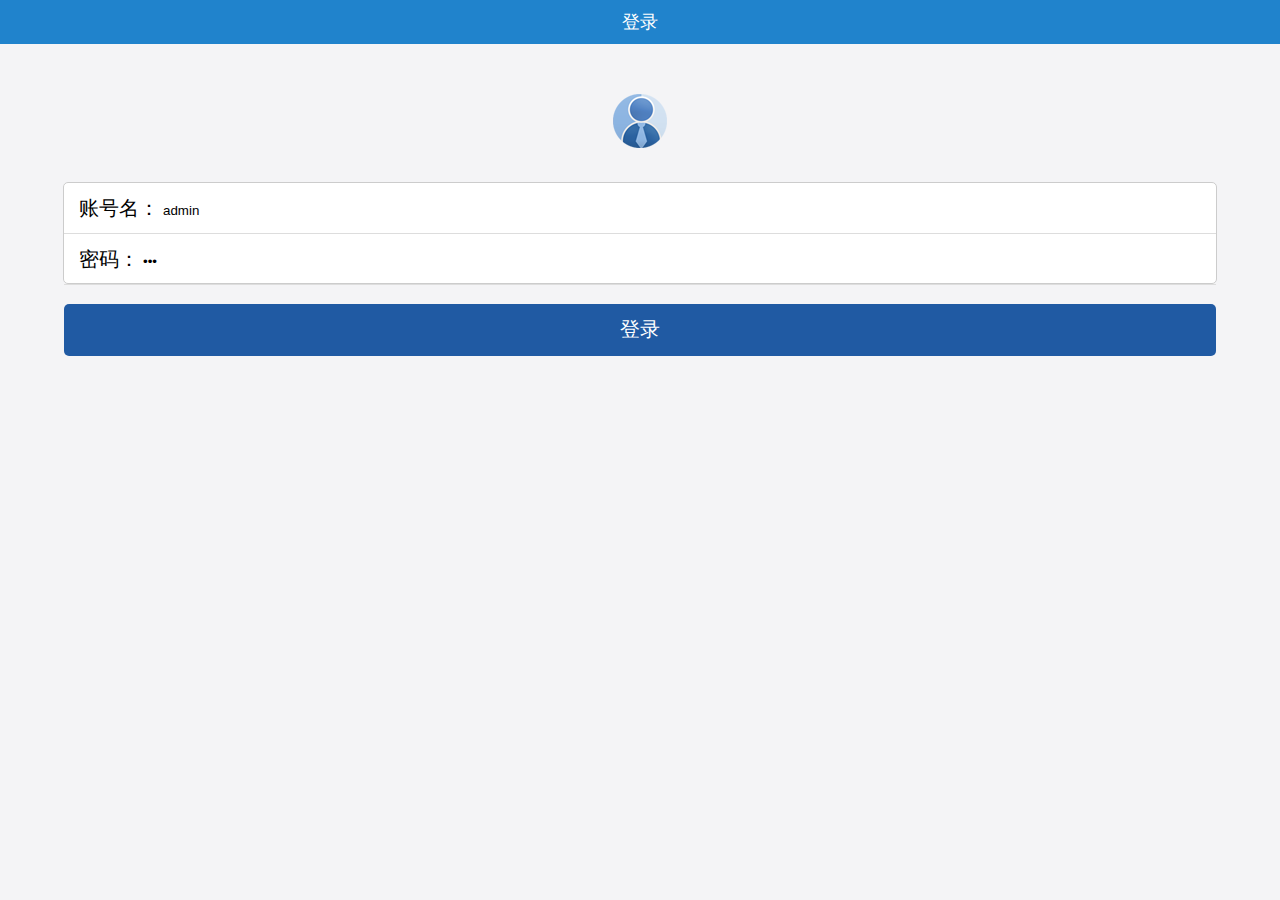
<file: index.html>
<!DOCTYPE html>
<html lang="en">
<head>
    <title>小明</title>
    <meta charset="UTF-8"  name="viewport" content="width=device-width,initial-scale=1,user-scalable=no">
    <link rel="short icon" href="Resource/icon.png">
    <link rel="stylesheet" href="ExternalStyle.css">
</head>
<style>
    .L_second_div {
        text-align: center;
    }

    .L_head_img {
        margin-top: 50px;
    }

    .L_from_inner_div{
        width: 90%;
        margin: 0 auto;
        border: 1px solid #cccccc;
        border-radius: 5px;
        background: white;
        margin-top: 30px;
        height: 100px;

    }

    .L_from_inner_div div span {
        padding-left: 15px;
        font-size: 20px;
        line-height: 50px
    }

    .L_from_inner_div div {
        height: 50px;
        border-bottom: 1px solid #dddddd
    }
    input{
        background-color: transparent;
        outline: medium;
        border: 0px;
    }

    .L_bt_div{
        width: 90%;
        line-height: 50px;
        margin: 20px auto;
        border-radius: 5px;
        background-color: rgb(32,90,163);
        text-align: center;
    }
    .L_input{
        line-height: 50px;
        font-size: 20px;
        color: white;
    }

</style>
<body>
<header>
    <span>登录</span>
</header>
<div class="L_second_div">
    <img class="L_head_img" src="Resource/head.png" alt="">
</div>
<from>
    <div class="L_form_div">
        <div class="L_from_inner_div">
        <div >
            <span>账号名：</span>
            <input id="username" type="text" name="account" value="admin">
            <br>
        </div>
        <div >
            <span>密码：</span>
            <input id="password"  type="password" name="password" value="123">
            <br>
        </div>
        </div>

    </div>
    <div class="L_bt_div">
        <input id="btn" class="L_input" type="button" value="登录">
    </div>
</from>
<script type="text/javascript" src="CommonMethod.js"></script>
<script>
    var btn=document.getElementById("btn");
    btn.onclick=function () {
        var userName = encodeURIComponent(document.getElementById("username").value);
        var passWord = encodeURIComponent(document.getElementById("password").value);
        var par3 = "username=" + userName + "&pwd=" + passWord;
        requestMethod("post", "login", par3, function (str) {
            if (str == "登录成功") {
                location.href = "DropletSerice.html";
            } else {
                alert("账号或密码错误！")
            }
        });



    }

</script>


</body>
</html>
</file>
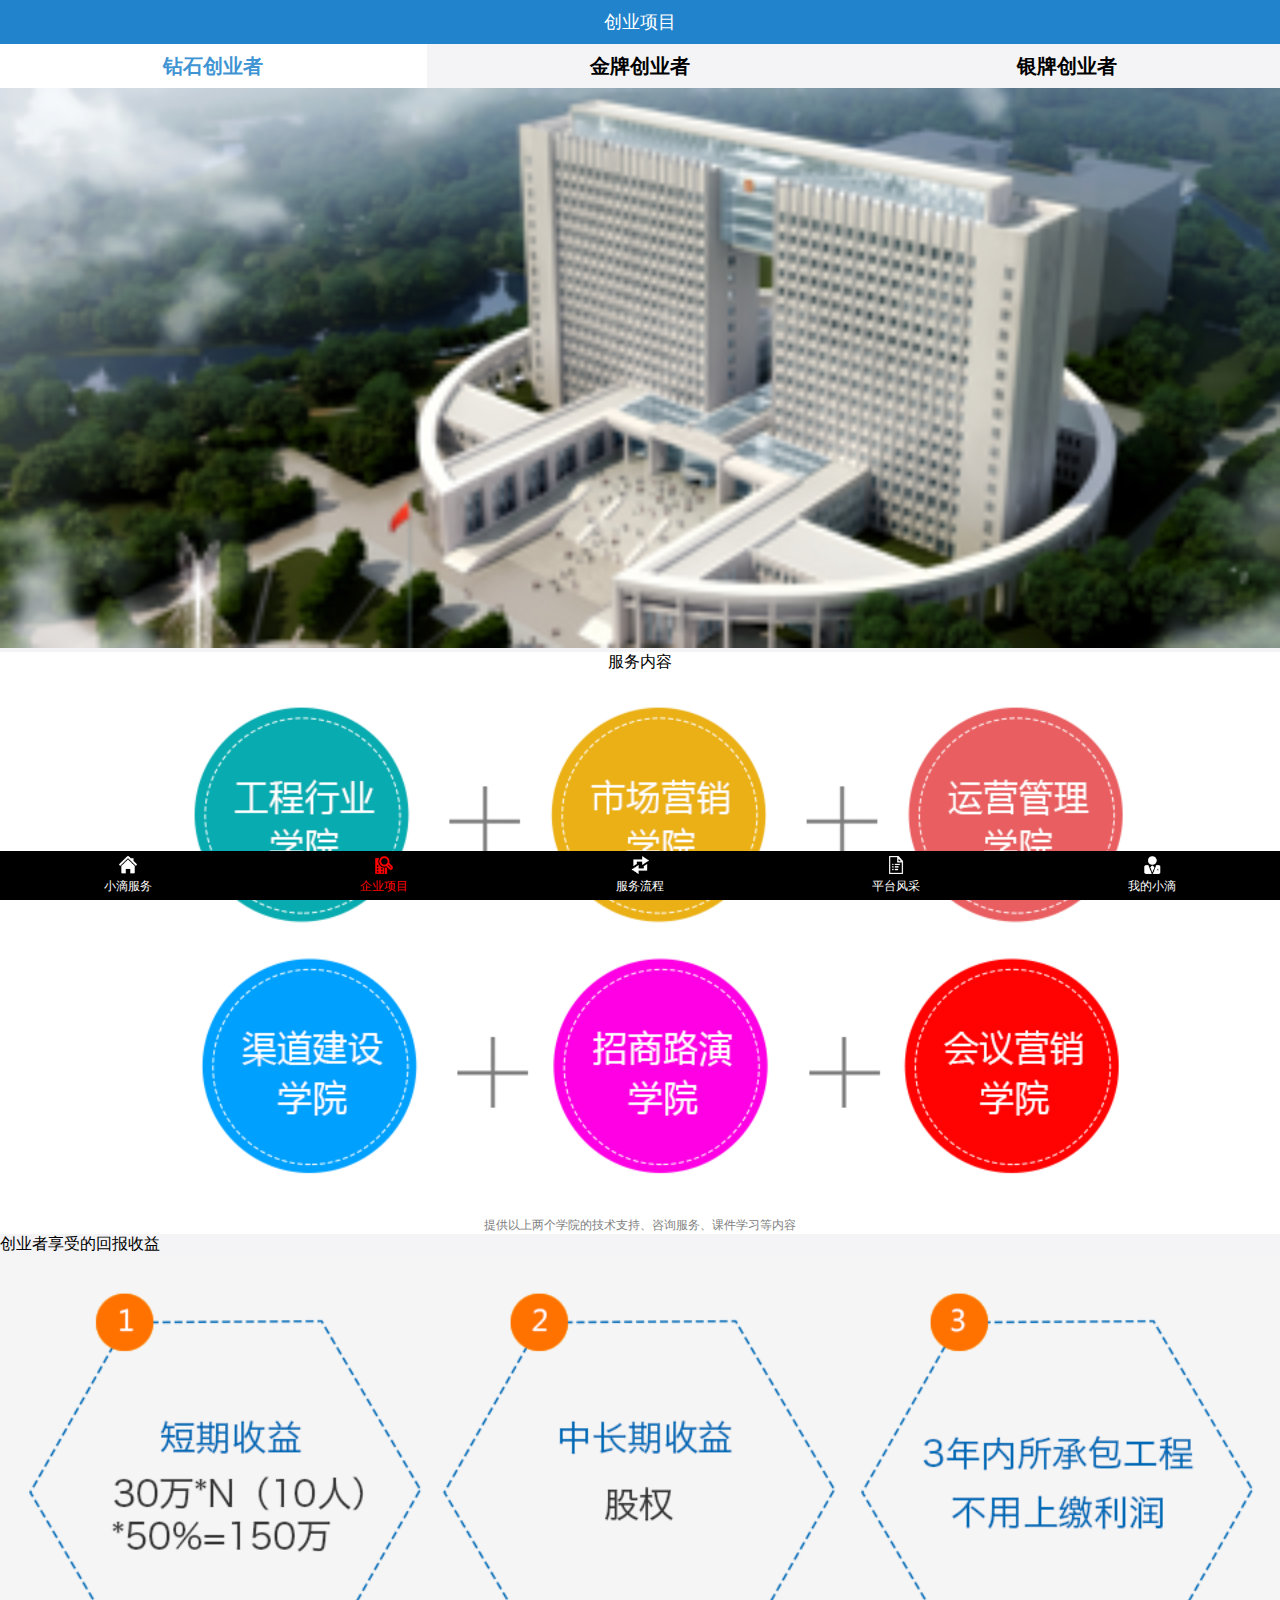
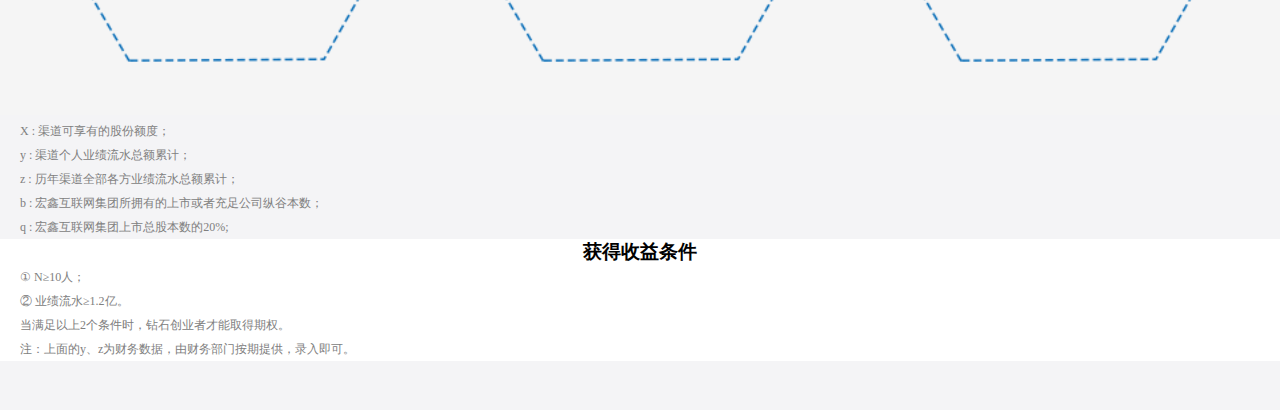
<file: BusinessProject.html>
<!DOCTYPE html>
<html lang="en">
<head>
    <title>小明</title>
    <meta charset="UTF-8"  name="viewport" content="width=device-width,initial-scale=1,user-scalable=no">
    <link rel="short icon" href="Resource/icon.png">
    <link rel="stylesheet" href="ExternalStyle.css">
</head>

<body>
<header>
    <span>创业项目</span>
</header>
<section class="BP_first_section">
    <a style="background: white" href="#"> <span style="color: rgb(63, 149, 211);">钻石创业者</span> </a>
    <a href="BusinessProjectGold.html">  <span>金牌创业者</span> </a>
    <a href="BusinessProjectSliver.html">  <span>银牌创业者</span> </a>
</section>

<section class="common_section">
    <img style="padding-top: 44px" src="Resource/banner2.png">
</section>

<div class="BP_first_div">
    <span class="BP_span">服务内容</span>
    <img src="Resource/30w_1.png">
    <p class="BP_first_p">提供以上两个学院的技术支持、咨询服务、课件学习等内容</p>

</div>
<div class="BP_second_div">
    <span class="BP_span">创业者享受的回报收益</span>
    <img src="Resource/50w_2.png"x>
    <div class="BP_inner_div">
        <p>X : 渠道可享有的股份额度；</p>
        <p>y : 渠道个人业绩流水总额累计；</p>
        <p>z : 历年渠道全部各方业绩流水总额累计；</p>
        <p>b : 宏鑫互联网集团所拥有的上市或者充足公司纵谷本数；</p>
        <p>q : 宏鑫互联网集团上市总股本数的20%;</p>
    </div>

</div>
<div class="BP_first_div">
    <h3>获得收益条件</h3>
    <div class="BP_inner_div">
        <p>① N≥10人；</p>
        <p>② 业绩流水≥1.2亿。</p>
        <p>当满足以上2个条件时，钻石创业者才能取得期权。</p>
        <p>注：上面的y、z为财务数据，由财务部门按期提供，录入即可。</p>
    </div>

</div>

<footer>
    <a href="DropletSerice.html"> <img src="Resource/nav10.png" alt=""> <span>小滴服务</span> </a>
    <a href="BusinessProject.html"> <img src="Resource/nav21.png" alt=""> <span  style="color: #ff0000">企业项目</span> </a>
    <a href="ServiceProcess.html"> <img src="Resource/nav30.png" alt=""> <span>服务流程</span> </a>
    <a href="Platform.html"> <img src="Resource/nav40.png" alt=""> <span>平台风采</span> </a>
    <a href="MyDroplet.html "> <img src="Resource/nav50.png" alt=""> <span >我的小滴</span> </a>
</footer>

</body>
</html>
</file>
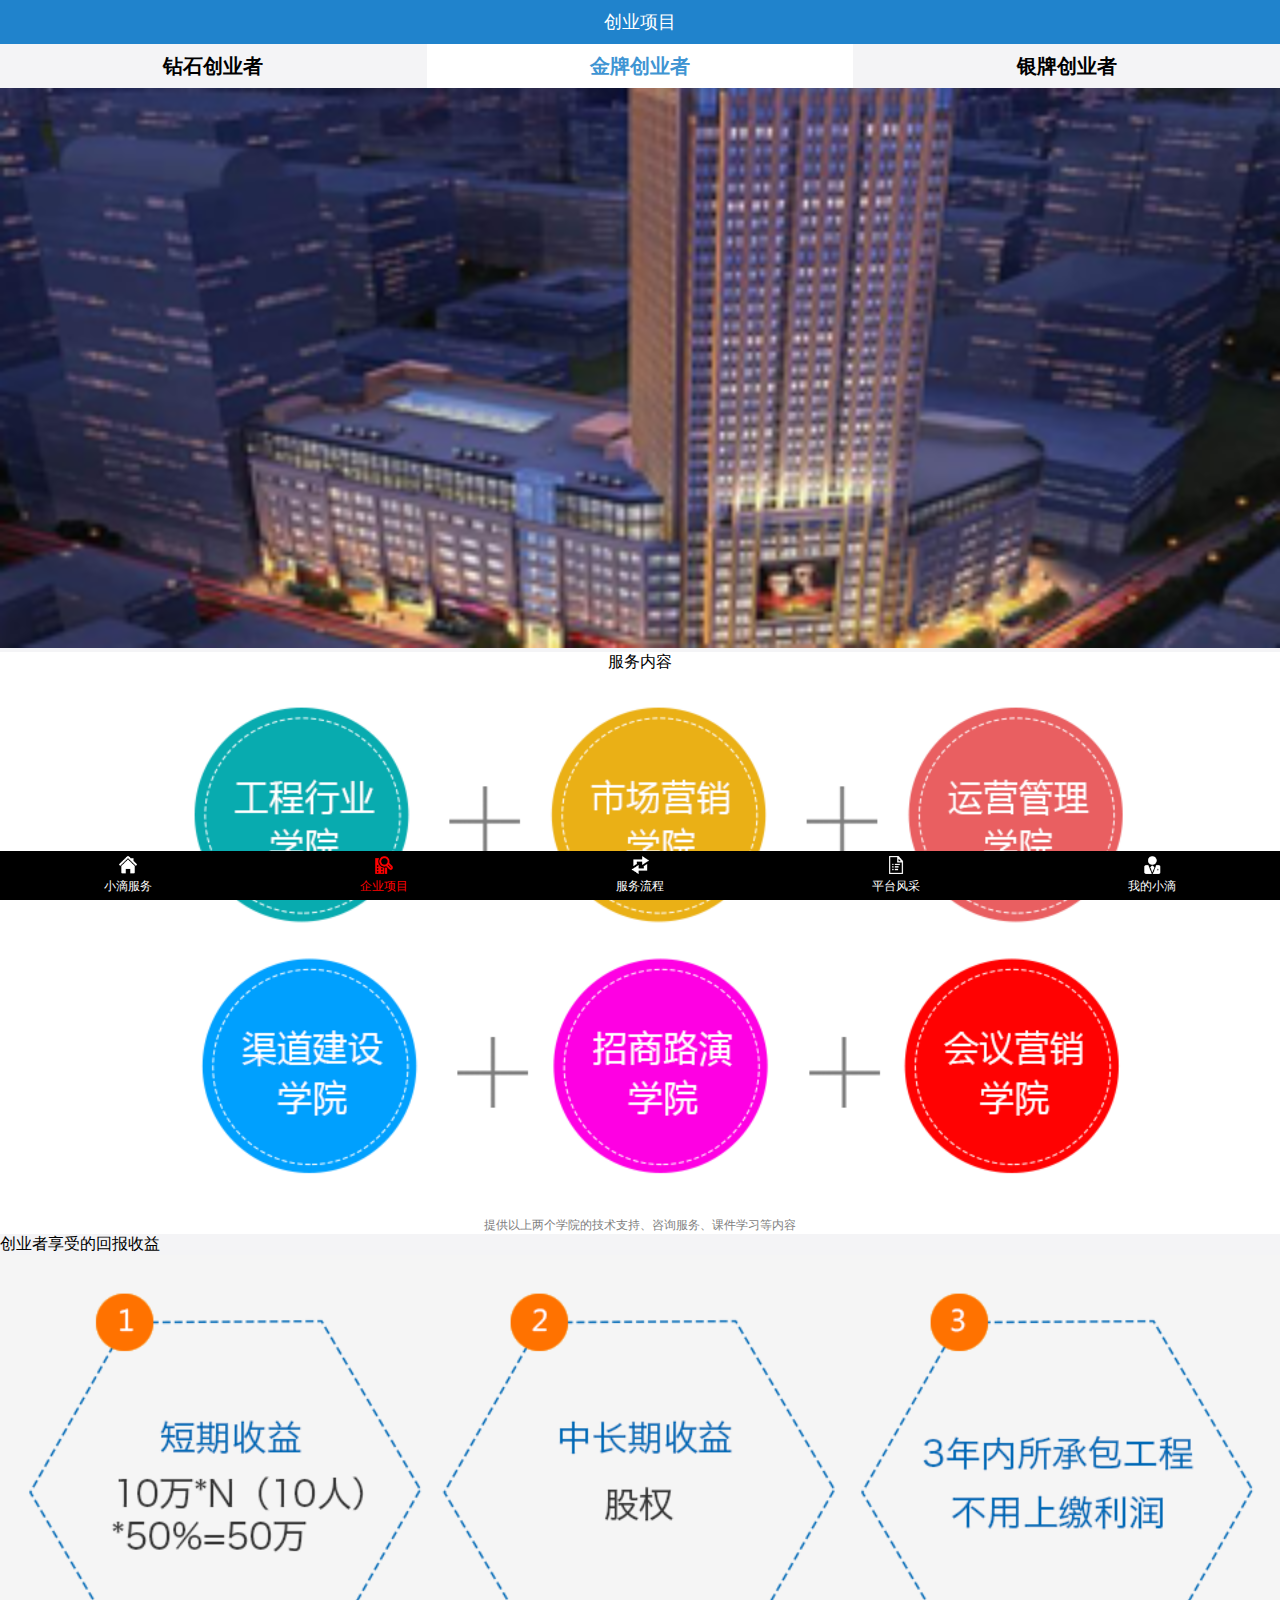
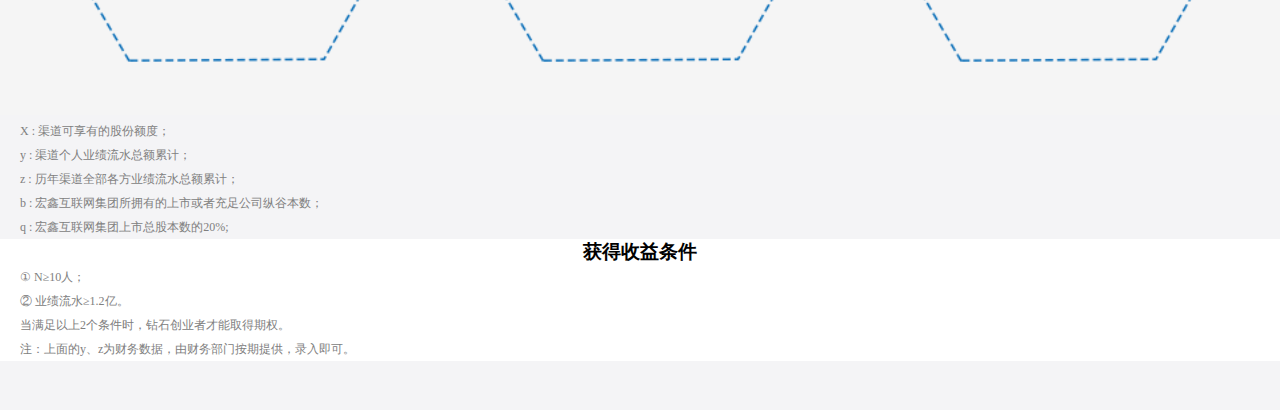
<file: BusinessProjectGold.html>
<!DOCTYPE html>
<html lang="en">
<head>
<title>小明</title>
<meta charset="UTF-8"  name="viewport" content="width=device-width,initial-scale=1,user-scalable=no">
<link rel="short icon" href="Resource/icon.png">
<link rel="stylesheet" href="ExternalStyle.css">
</head>

<body>
<header>
    <span>创业项目</span>
</header>
<section class="BP_first_section">
    <a  href="BusinessProject.html"> <span>钻石创业者</span> </a>
    <a style="background: white"  href="BusinessProjectGold.html">  <span  style="color: rgb(63, 149, 211);">金牌创业者</span> </a>
    <a href="BusinessProjectSliver.html">  <span>银牌创业者</span> </a>
</section>
<section class="common_section">
    <img style="padding-top: 44px" src="Resource/banner21.png">
</section>


<div class="BP_first_div">
    <span BP_inner_div>服务内容</span>
    <img src="Resource/30w_1.png">
    <p class="BP_first_p">提供以上两个学院的技术支持、咨询服务、课件学习等内容</p>

</div>
<div class="BP_second_div">
    <span class="BP_span">创业者享受的回报收益</span>
    <img src="Resource/30w_2.png"x>
    <div class="BP_inner_div">
        <p>X : 渠道可享有的股份额度；</p>
        <p>y : 渠道个人业绩流水总额累计；</p>
        <p>z : 历年渠道全部各方业绩流水总额累计；</p>
        <p>b : 宏鑫互联网集团所拥有的上市或者充足公司纵谷本数；</p>
        <p>q : 宏鑫互联网集团上市总股本数的20%;</p>
    </div>

</div>
<div class="BP_first_div">
    <h3>获得收益条件</h3>
    <div class="BP_inner_div">
        <p>① N≥10人；</p>
        <p>② 业绩流水≥1.2亿。</p>
        <p>当满足以上2个条件时，钻石创业者才能取得期权。</p>
        <p>注：上面的y、z为财务数据，由财务部门按期提供，录入即可。</p>
    </div>
</div>



<footer>
    <a href="DropletSerice.html"> <img src="Resource/nav10.png" alt=""> <span>小滴服务</span> </a>
    <a href="BusinessProject.html"> <img src="Resource/nav21.png" alt=""> <span  style="color: #ff0000">企业项目</span> </a>
    <a href="ServiceProcess.html"> <img src="Resource/nav30.png" alt=""> <span>服务流程</span> </a>
    <a href="Platform.html"> <img src="Resource/nav40.png" alt=""> <span>平台风采</span> </a>
    <a href="MyDroplet.html "> <img src="Resource/nav50.png" alt=""> <span >我的小滴</span> </a>
</footer>
</body>
</html>
</file>
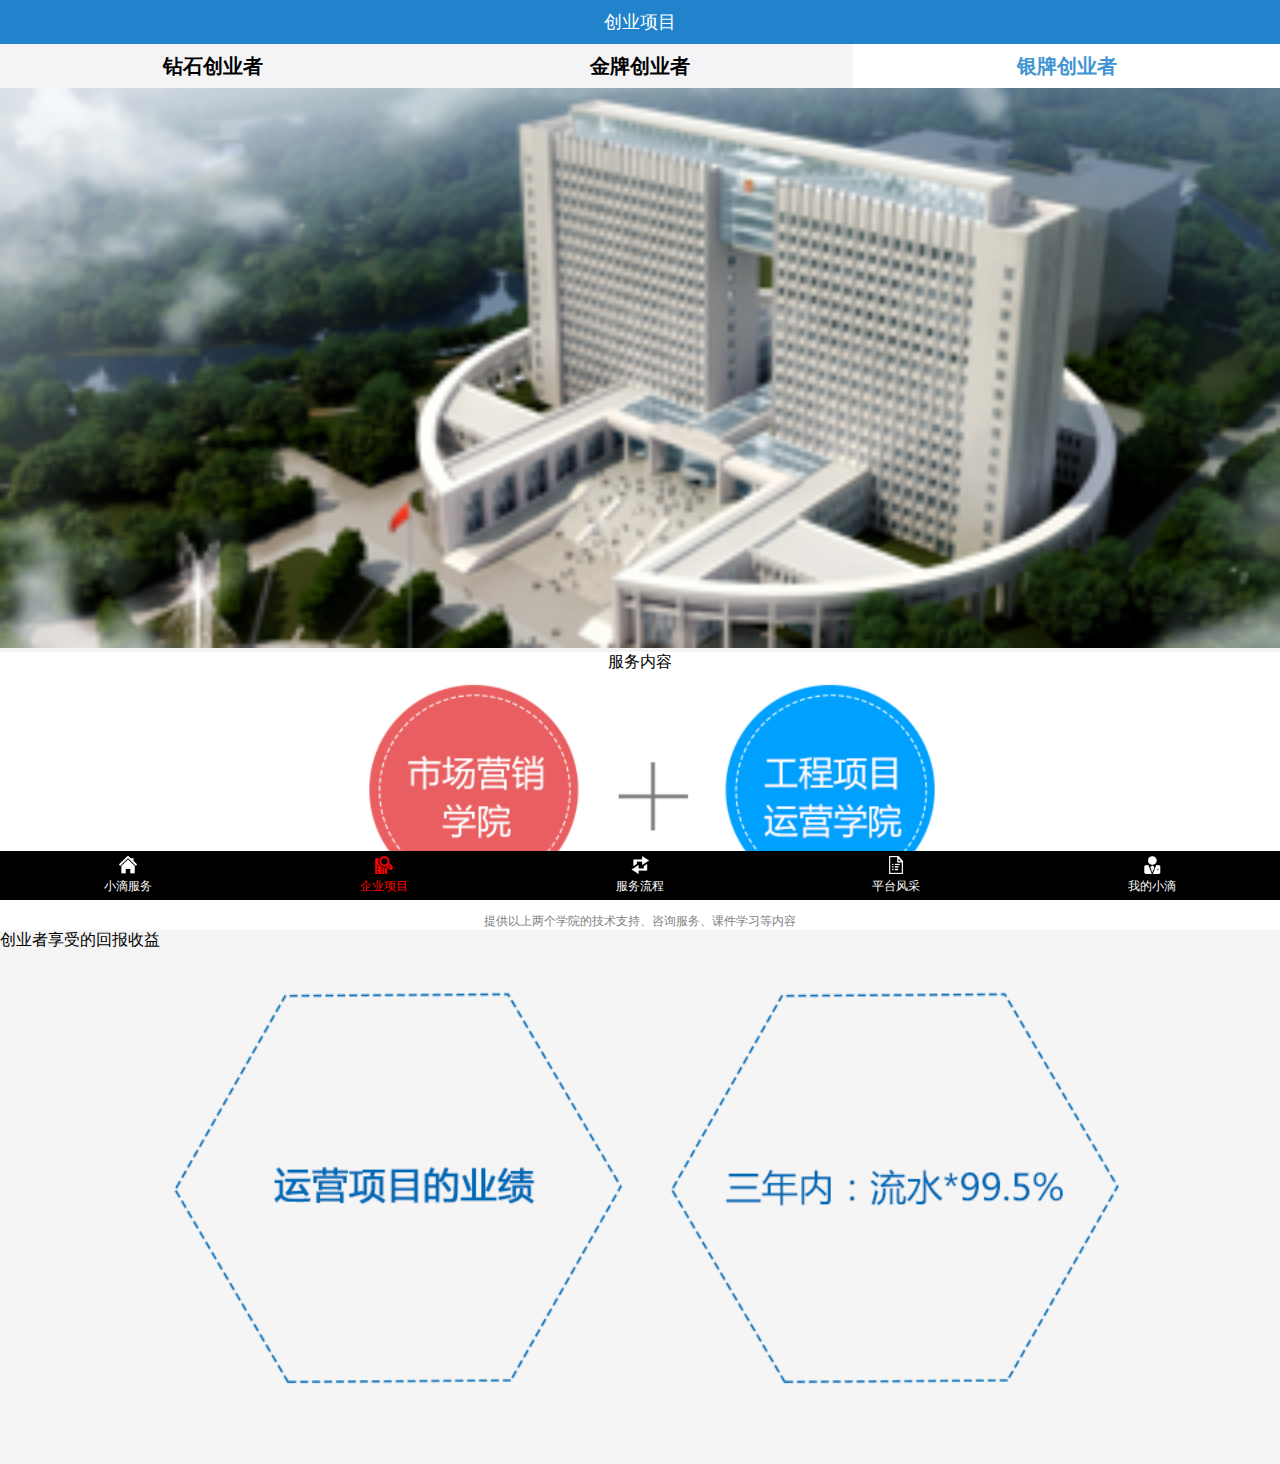
<file: BusinessProjectSliver.html>
<!DOCTYPE html>
<html lang="en">
<head>
    <title>小明</title>
    <meta charset="UTF-8"  name="viewport" content="width=device-width,initial-scale=1,user-scalable=no">
    <link rel="short icon" href="Resource/icon.png">
    <link rel="stylesheet" href="ExternalStyle.css">
</head>

<body>
<header>
    <span>创业项目</span>
</header>
<section class="BP_first_section">
    <a href="BusinessProject.html"> <span >钻石创业者</span> </a>
    <a href="BusinessProjectGold.html">  <span>金牌创业者</span> </a>
    <a style="background: white"  href="#">  <span style="color: rgb(63, 149, 211);">银牌创业者</span> </a>
</section>

<section class="common_section">
    <img style="padding-top: 44px" src="Resource/banner2.png">
</section>
<div class="BP_first_div">
    <span BP_inner_div>服务内容</span>
    <img src="Resource/10w_1.png">
    <p class="BP_first_p">提供以上两个学院的技术支持、咨询服务、课件学习等内容</p>

</div>
<div class="BP_second_div">
    <span class="BP_span">创业者享受的回报收益</span>
    <img src="Resource/10w_2.png"x>

</div>



<footer>
    <a href="DropletSerice.html"> <img src="Resource/nav10.png" alt=""> <span>小滴服务</span> </a>
    <a href="BusinessProject.html"> <img src="Resource/nav21.png" alt=""> <span  style="color: #ff0000">企业项目</span> </a>
    <a href="ServiceProcess.html"> <img src="Resource/nav30.png" alt=""> <span>服务流程</span> </a>
    <a href="Platform.html"> <img src="Resource/nav40.png" alt=""> <span>平台风采</span> </a>
    <a href="MyDroplet.html "> <img src="Resource/nav50.png" alt=""> <span >我的小滴</span> </a>
</footer>
</body>
</html>
</file>
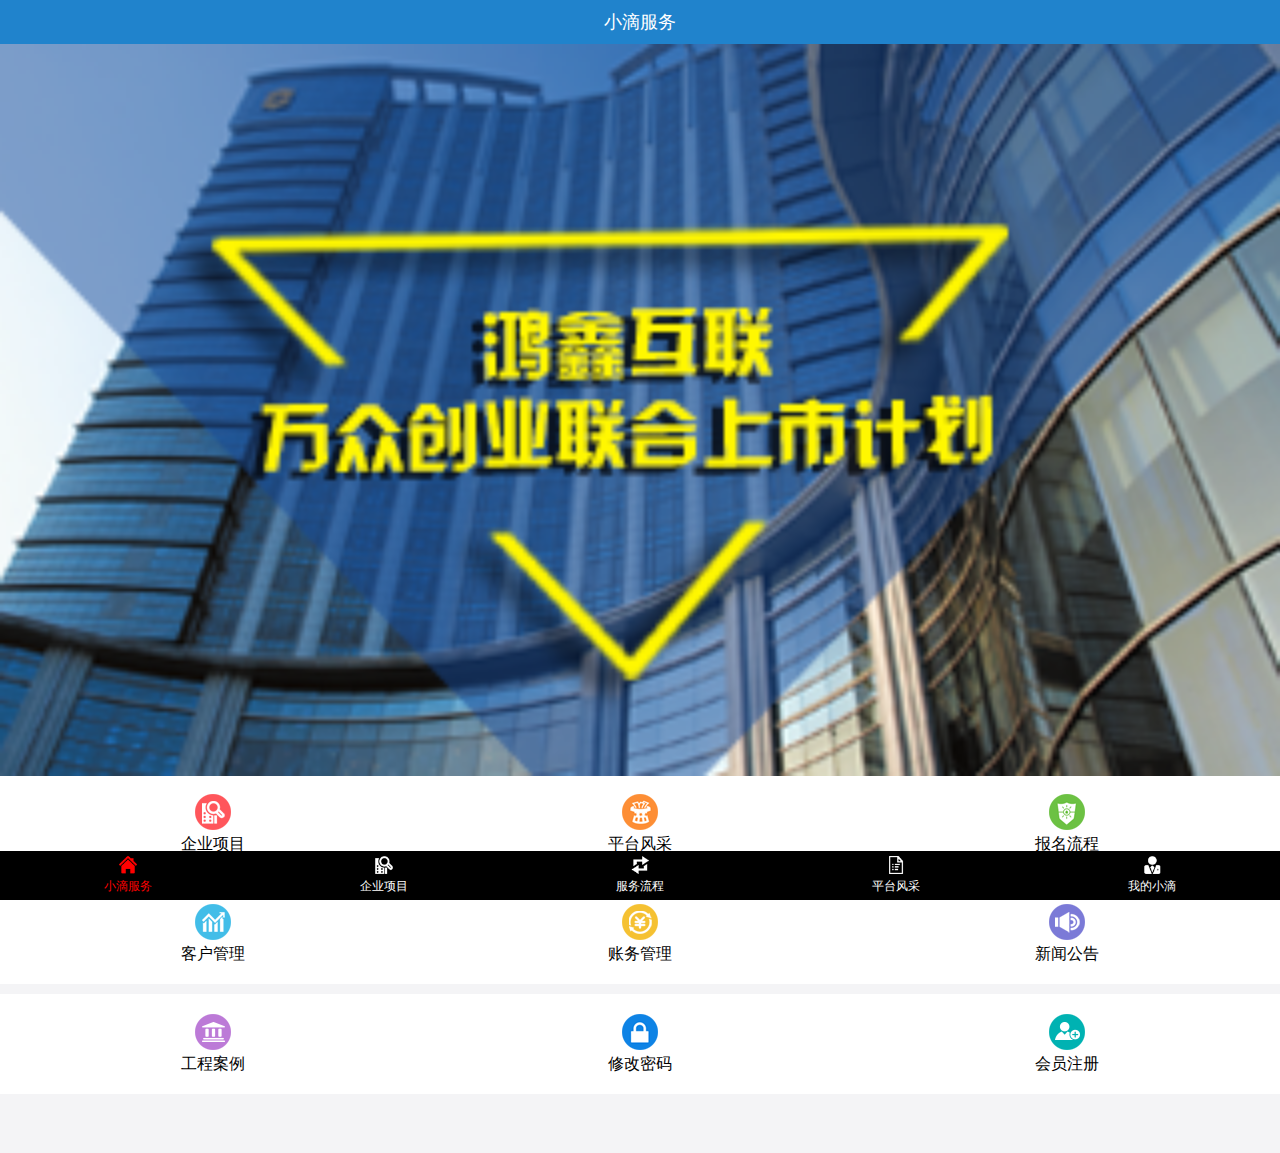
<file: DropletSerice.html>
<!DOCTYPE html>
<html lang="en">
<head>

    <title>小明</title>
    <meta charset="UTF-8"  name="viewport" content="width=device-width,initial-scale=1,user-scalable=no">
    <link rel="short icon" href="Resource/icon.png">
    <link rel="stylesheet" href="ExternalStyle.css">
   <!-- <link rel="stylesheet" href="ExternalStyle1.css">-->
</head>
<style>

    ul{
        display: table;
        background:white;
        width:100%;
        height: 100px;
        margin-bottom: 10px;



    }
    li{
        display: table-cell;
        width: 33.3%;
        text-align: center;
        vertical-align: middle;
    }
    .first_ul{
        margin-top:-6px;
    }
    ul li span{
        display:block;
    }

</style>
<body>
<header>
    <span>小滴服务</span>
</header>
<section class="common_section">
    <img id="bannerImg" src="Resource/banner-1.png" alt="">
    <!--用来展示图片用的标签-->
</section>


<ul class="first_ul">
        <li><img src="Resource/index1.png" alt=""> <span>企业项目</span></li>
        <li><img src="Resource/index2.png" alt=""> <span>平台风采</span></li>
        <li><img src="Resource/index3.png" alt=""> <span>报名流程</span></li>
</ul>

<ul>
        <li><img src="Resource/index4.png" alt=""> <span>客户管理</span></li>
        <li><img src="Resource/index5.png" alt=""> <span>账务管理</span></li>
        <li><img src="Resource/index6.png" alt=""> <span>新闻公告</span></li>
</ul>

<ul>
        <li><img src="Resource/index7.png" alt=""> <span>工程案例</span></li>
        <li><img src="Resource/index8.png" alt=""> <span>修改密码</span></li>
        <li><img src="Resource/index9.png" alt=""> <span>会员注册</span></li>
</ul>

    <!--实现轮播图的方式-->



<footer>
    <a href=""> <img src="Resource/nav11.png" alt=""> <span style="color: #ff0000">小滴服务</span> </a>
    <a href="BusinessProject.html"> <img src="Resource/nav20.png" alt=""> <span>企业项目</span> </a>
    <a href="ServiceProcess.html"> <img src="Resource/nav30.png" alt=""> <span>服务流程</span> </a>
    <a href="Platform.html"> <img src="Resource/nav40.png" alt=""> <span>平台风采</span> </a>
    <a href="MyDroplet.html"> <img src="Resource/nav50.png" alt=""> <span>我的小滴</span> </a>
</footer>

</body>
</html>
</file>
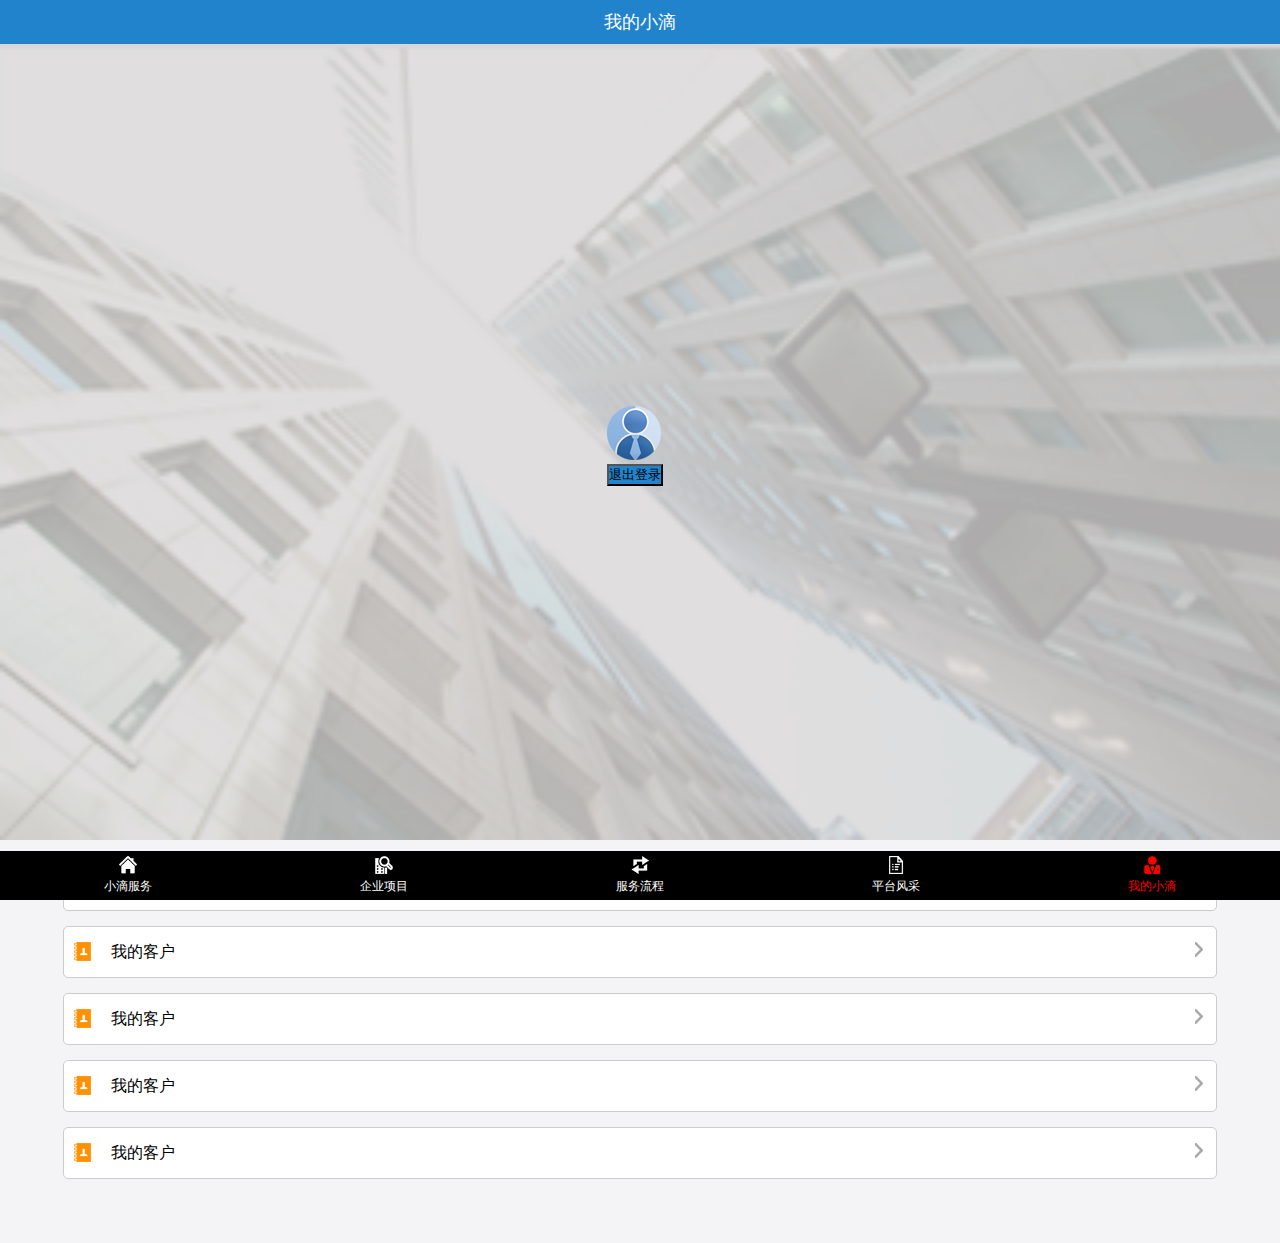
<file: MyDroplet.html>
<!DOCTYPE html>
<html lang="en">
<head>

    <title>小明</title>
    <meta charset="UTF-8"  name="viewport" content="width=device-width,initial-scale=1,user-scalable=no">
    <link rel="short icon" href="Resource/icon.png">
    <link rel="stylesheet" href="ExternalStyle.css">
<style>
    .MD_external_div .MD_bg_img{
        width:100%;
    }
    .MD_external_div{
        position: relative;
    }
    .MD_inner_div{
        position: absolute;
        left: 50%;
        top: 50%;
        width: 66px;
        height: 76px;
        margin-left: -33px;
        margin-top: -38px;
    }
    .MD_bottom_div{
        width: 100%;
    }
    .MD_bottom_div .MD_bottom_inner_div{
        width: 90%;
        height: 50px;
        margin:15px auto;
        line-height: 50px;
        border: 1px solid #cccccc;
        border-radius: 5px;
        background: white;
    }
    .MD_right_img{
        float: right;
        margin-right: 10px;
        margin-top: 15px;
    }
    .MD_left_img{
        float: left;
        margin-left: 10px;
        margin-top: 15px;
        margin-right: 20px;
    }

</style>

</head>
<body>
<header>
    <span>我的小滴</span>
</header>
<div class="MD_external_div">
        <img class="MD_bg_img" src="Resource/banner5.png">
        <div  class="MD_inner_div">
            <img class="MD_head_img" src="Resource/head.png">
            <span id="MD_userName"></span>
            <button id="MD_btn" style="background:rgb(32, 131, 204)">退出登录</button>
        </div>
</div>

<div class="MD_bottom_div">
    <div class="MD_bottom_inner_div">
        <img  class="MD_left_img"  src="Resource/gr_1.png">
        <span>我的客户</span>
        <img  class="MD_right_img" src="Resource/jt.png">
    </div>
</div>
<div class="MD_bottom_div">
    <div class="MD_bottom_inner_div">
        <img  class="MD_left_img"  src="Resource/gr_1.png">
        <span>我的客户</span>
        <img  class="MD_right_img" src="Resource/jt.png">
    </div>
</div>
<div class="MD_bottom_div">
    <div class="MD_bottom_inner_div">
        <img  class="MD_left_img"  src="Resource/gr_1.png">
        <span>我的客户</span>
        <img  class="MD_right_img" src="Resource/jt.png">
    </div>
</div>
<div class="MD_bottom_div">
    <div class="MD_bottom_inner_div">
        <img  class="MD_left_img"  src="Resource/gr_1.png">
        <span>我的客户</span>
        <img  class="MD_right_img" src="Resource/jt.png">
    </div>
</div>
<div class="MD_bottom_div">
    <div class="MD_bottom_inner_div">
        <img  class="MD_left_img"  src="Resource/gr_1.png">
        <span>我的客户</span>
        <img  class="MD_right_img" src="Resource/jt.png">
    </div>
</div>



<footer>
    <a href="DropletSerice.html"> <img src="Resource/nav10.png" alt=""> <span>小滴服务</span> </a>
    <a href="BusinessProject.html"> <img src="Resource/nav20.png" alt=""> <span>企业项目</span> </a>
    <a href="ServiceProcess.html"> <img src="Resource/nav30.png" alt=""> <span>服务流程</span> </a>
    <a href="Platform.html"> <img src="Resource/nav40.png" alt=""> <span>平台风采</span> </a>
    <a href=" "> <img src="Resource/nav51.png" alt=""> <span  style="color: #ff0000">我的小滴</span> </a>
</footer>

</body>
</html>
</file>
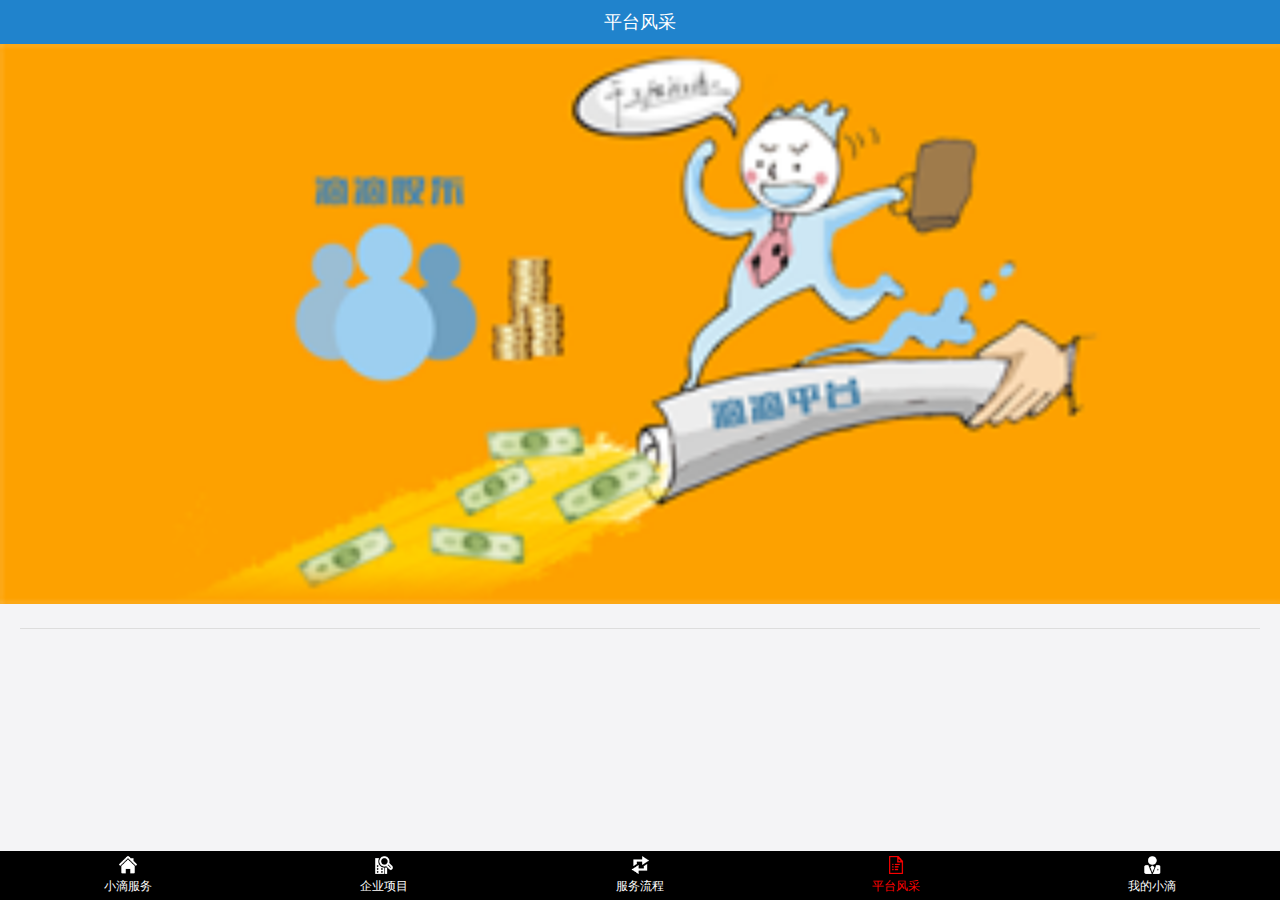
<file: Platform.html>
<!DOCTYPE html>
<html lang="en">
<head>

    <title>小明</title>
    <meta charset="UTF-8"  name="viewport" content="width=device-width,initial-scale=1,user-scalable=no">
    <link rel="short icon" href="Resource/icon.png">
    <link rel="stylesheet" href="ExternalStyle.css">
    <!-- <link rel="stylesheet" href="ExternalStyle1.css">-->
</head>
<style>
    article{
        margin: 20px;
    }
    h3{
        color: red;
        font-size: 18px;
        border-bottom: 1px solid #dddddd;
    }
    h4{
        font-size: 14px;
    }
    article p{
        font-size: 12px;
        text-indent: 2em;
        line-height: 2em;

    }

</style>
<body >
<header>
    <span>平台风采</span>
</header>
<section class="DS_second_section">
    <img id="bannerImg" src="Resource/banner4.png" alt="">
</section>
<!--
<article>

        <h3>公司简介</h3>
        <h4>华山科技(北京)有限公司</h4>
        <p>华杉科技（北京）有限公司一直秉承“在高薪和经验的路上，我们只做行业第一”　,致力于为整个互联网科技行业输送高级技术人才、做好每一款外包项目。</p>
        <p>华杉科技（北京）有限公司是一家既专注于培养高级IT技术人才，为学员提供定制化IT职业规划方案及意见咨询服务，又是国内领先的智能手机软件外包服务商。公司由原东方爱智技术总监，原58同城技术总监，河南大学软件学院优秀毕业生共同创立。</p>
        <p>华杉科技（北京）有限公司拥有业内知名的教研团队和雄厚的课程研发能力，课程的快速迭代时刻紧跟当今较为流行的前沿技术、不同行业的外包项目作为支撑，强有力的保证了学员的核心竞争力。强竞争力的一线技术人员和完善的外包服务流程充分保证了每一款项目的顺利执行。</p>

</article>
-->
<article>

        <h3 id="title"></h3>
        <h4 id="titles"></h4>
        <p id="pa"></p>

    <script>
            var xhr =new XMLHttpRequest();
            xhr.open("get","https://mockapi.eolinker.com/2ZhGVxjacb39010e6753bd9c02ee803e6e3bfeab6e8007c/aboutus");
            xhr.setRequestHeader("content-type","application/x-www-form-urlencoded");
            xhr.send();
            xhr.onreadystatechange=function () {
                if(xhr.readyState==4&&xhr.status==200){
                    var responseData=JSON.parse(xhr.responseText )
                    var  str=responseData.data;
                   var title=document.getElementById("title");
                   var titles=document.getElementById("titles");
                   var pa=document.getElementById("pa");
                   title.innerHTML=str.title;
                   titles.innerHTML=str.subTitle;
                   pa.innerHTML=str.info;

                }

            }





    </script>


</article>
<footer>
<a href="DropletSerice.html"> <img src="Resource/nav10.png" alt=""> <span>小滴服务</span> </a>
<a href="BusinessProject.html"> <img src="Resource/nav20.png" alt=""> <span>企业项目</span> </a>
<a href="ServiceProcess.html"> <img src="Resource/nav30.png" alt=""> <span>服务流程</span> </a>
<a href=" "> <img src="Resource/nav41.png" alt=""> <span style="color: #ff0000">平台风采</span> </a>
<a href="MyDroplet.html"> <img src="Resource/nav50.png" alt=""> <span>我的小滴</span> </a>
</footer>
</body>
</html>
</file>
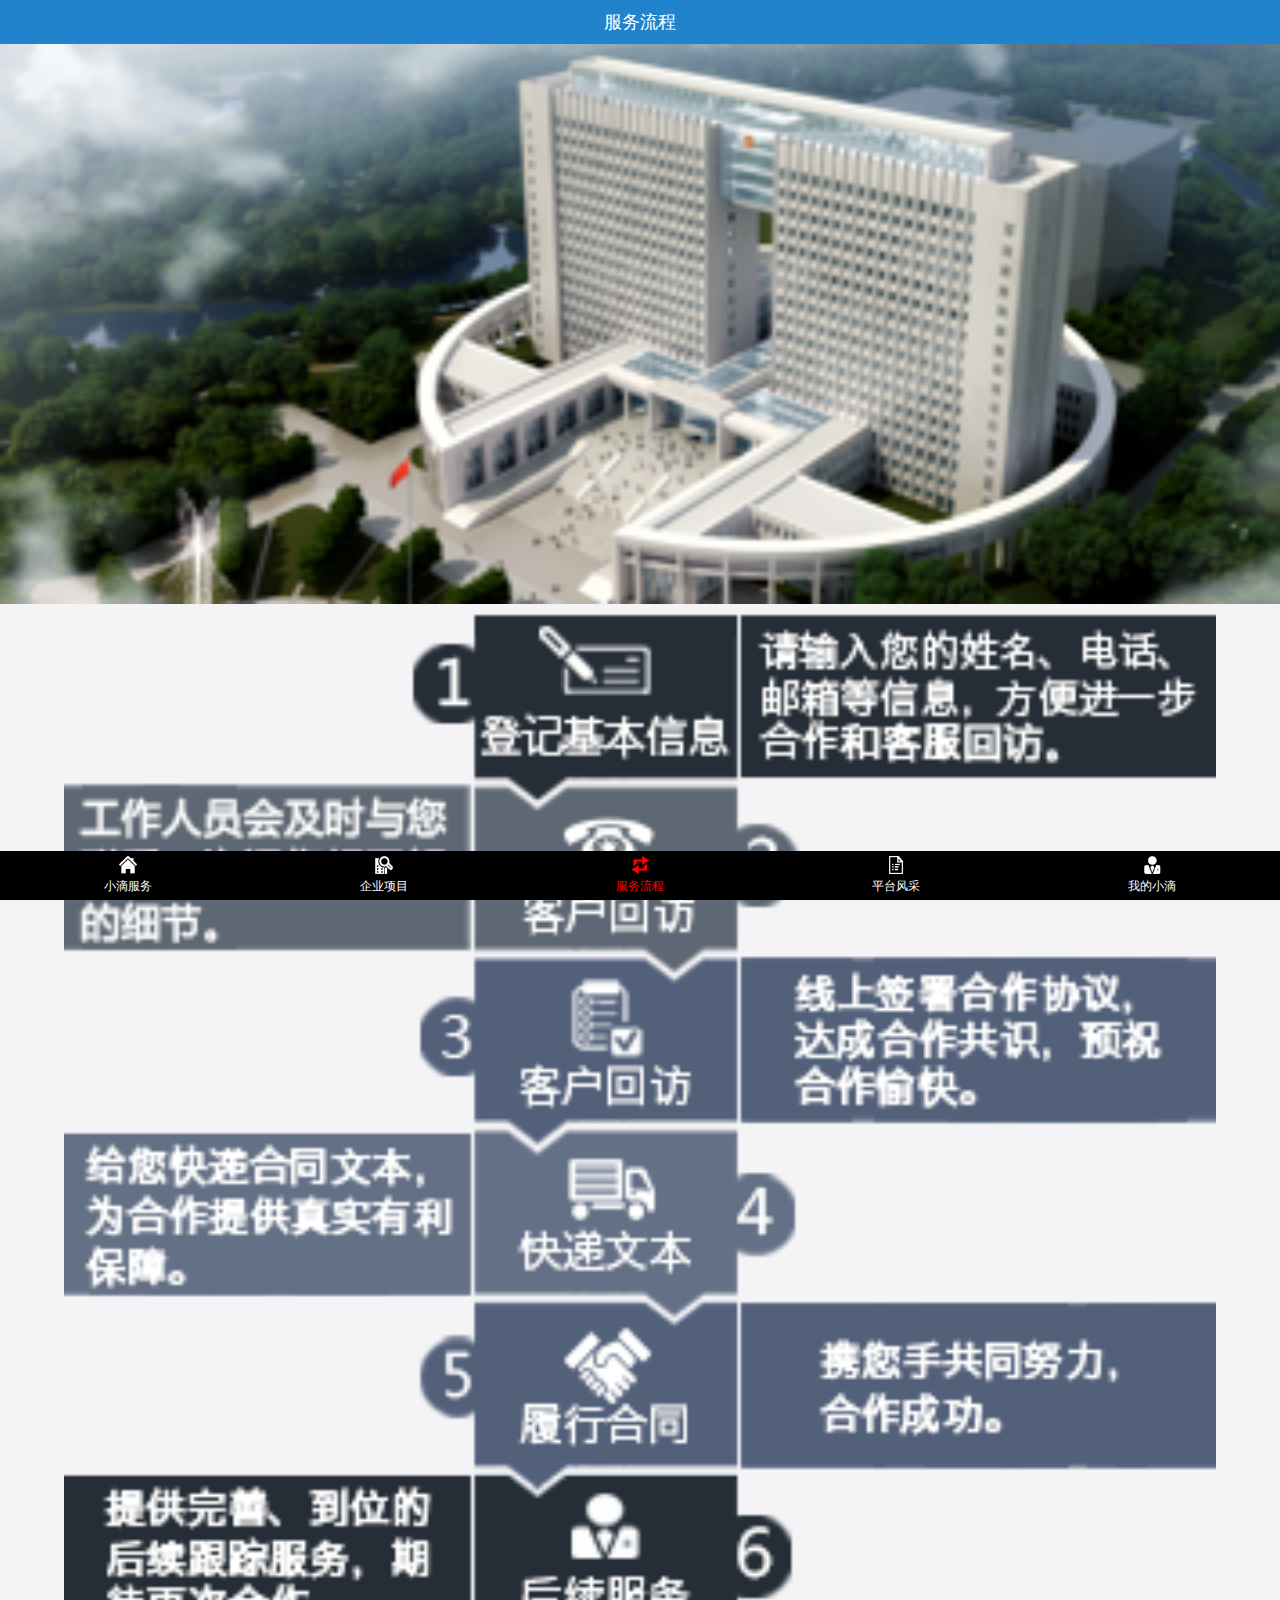
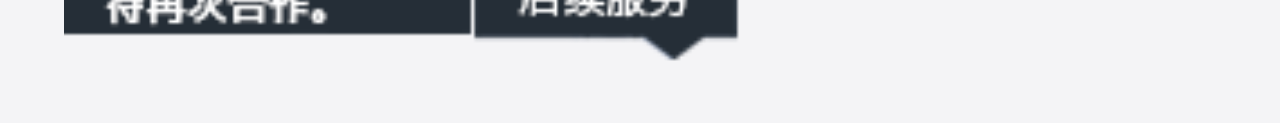
<file: ServiceProcess.html>
<!DOCTYPE html>
<html lang="en">
<head>
    <title>小明</title>
    <meta charset="UTF-8"  name="viewport" content="width=device-width,initial-scale=1,user-scalable=no">
    <link rel="short icon" href="Resource/icon.png">
    <link rel="stylesheet" href="ExternalStyle.css">
</head>

<body>
<header>
    <span>服务流程</span>
</header>


<section class="common_section">
    <img src="Resource/banner2.png">
</section>
<div class="SV_first_div">
    <img  src="Resource/process.png">
</div>



<footer>
<a href="DropletSerice.html"> <img src="Resource/nav10.png" alt=""> <span >小滴服务</span> </a>
<a href="BusinessProject.html"> <img src="Resource/nav20.png" alt=""> <span>企业项目</span> </a>
<a href=" "> <img src="Resource/nav31.png" alt=""> <span style="color: #ff0000">服务流程</span> </a>
<a href="Platform.html"> <img src="Resource/nav40.png" alt=""> <span>平台风采</span> </a>
<a href="MyDroplet.html"> <img src="Resource/nav50.png" alt=""> <span>我的小滴</span> </a>
</footer>
</body>
</html>
</file>
<file: ExternalStyle.css>
*{
    margin: 0;
    padding: 0;
}

body{
    background: rgb(244, 244, 246);

    padding-top: 44px;
    padding-bottom: 49px;

}

header{
    color: white;
    line-height: 44px;
    font-size: 18px;
    text-align: center;
    background: rgb(32, 131, 204);

    left: 0;
    top: 0;
    width: 100%;
    position: fixed;
    z-index: 9999;
}
.common_section img{
    width: 100%;
}
footer{
    display: table;
    width: 100%;
    background: black;
    height: 49px;
    left: 0;
    bottom: 0;
    position: fixed;
}

footer a{
    display: table-cell;
    width: 20%;
    text-decoration: none;
    text-align: center;
    vertical-align: middle;
}

footer a span{
    display: block;
    color: white;
    font-size: 12px;
}

footer a img{
    width: 18px;
}
.DS_second_section img{
    width: 100%;
}

.BP_first_section{
    background: rgb(244, 244, 246);
    width: 100%;
    height: 44px;
    display: table;
    left: 0px;
    top: 44px;
    position: fixed;

}
.BP_first_section a{
    display: table-cell;
    width: 33.33%;
    text-decoration: none;
    text-align: center;
    vertical-align: middle;
}
.BP_first_section span{
    display: block;
    font-size: 20px;
    color: black;
    font-family: 宋体;
    font-weight: bold;
}
.BP_first_div{
    background: white;
    text-align: center;

}
.BP_first_div img{
    width: 100%;
}
.BP_first_p{
    font-size: 12px;
    color:gray;
}
.BP_second_div.BP_span{
    text-align: center;
}
.BP_second_div img{
    width: 100%;
}
.BP_inner_div{
    text-align: left;
    padding-left: 20px;
    font-size: 12px;
    color: gray;
    line-height: 2em;
}
.SV_first_div{
    width: 90%;
    margin: auto;
}
.SV_first_div img{
    width: 100%;
}
</file>
<file: ExternalStyle1.css>
/*外部样式*/
*{
    margin: 0;
    padding: 0;
}

body{
    background: rgb(244, 244, 246);

    padding-top: 44px;
    padding-bottom: 49px;

}

header{
    color: white;
    line-height: 44px;
    font-size: 18px;
    text-align: center;
    background: rgb(32, 131, 204);

    left: 0;
    top: 0;
    width: 100%;
    position: fixed;
}

.common_section img{
    width: 100%;
}

footer{
    display: table;
    width: 100%;
    background: black;
    height: 49px;
    left: 0;
    bottom: 0;

    position: fixed;
}

footer a{
    display: table-cell;
    width: 20%;
    text-decoration: none;
    text-align: center;
    vertical-align: middle;
}

footer a span{
    display: block;
    color: white;
    font-size: 12px;
}

footer a img{
    width: 18px;
}

.BP_first_section{
    display: table;
    width: 100%;
    background: rgb(244, 244, 246);
    height: 44px;
    left:0;
    top: 44px;
    position: fixed;
}

.BP_first_section a{
    display: table-cell;
    width: 33.3%;
    text-decoration: none;

    text-align: center;
    vertical-align: middle;
}

.BP_first_section a span{
    color: black;
}



.BP_external_div{
    background: white;
    text-align: center;
}

.BP_span{
    font-size: 14px;
}

.BP_img{
    width: 100%;
}

.BP_first_p{
    font-size: 10px;
    color:gray;
}

.BP_external_div_sec {
    text-align: center;
}

.BP_inner_div{
    text-align: left;
    padding-left: 20px;
    font-size: 10px;
    color: gray;
    line-height: 2em;
}
.SV_first_div{
    width: 90%;
    margin: auto;
}
.SV_first_div img{
    width: 100%;
}
</file>
